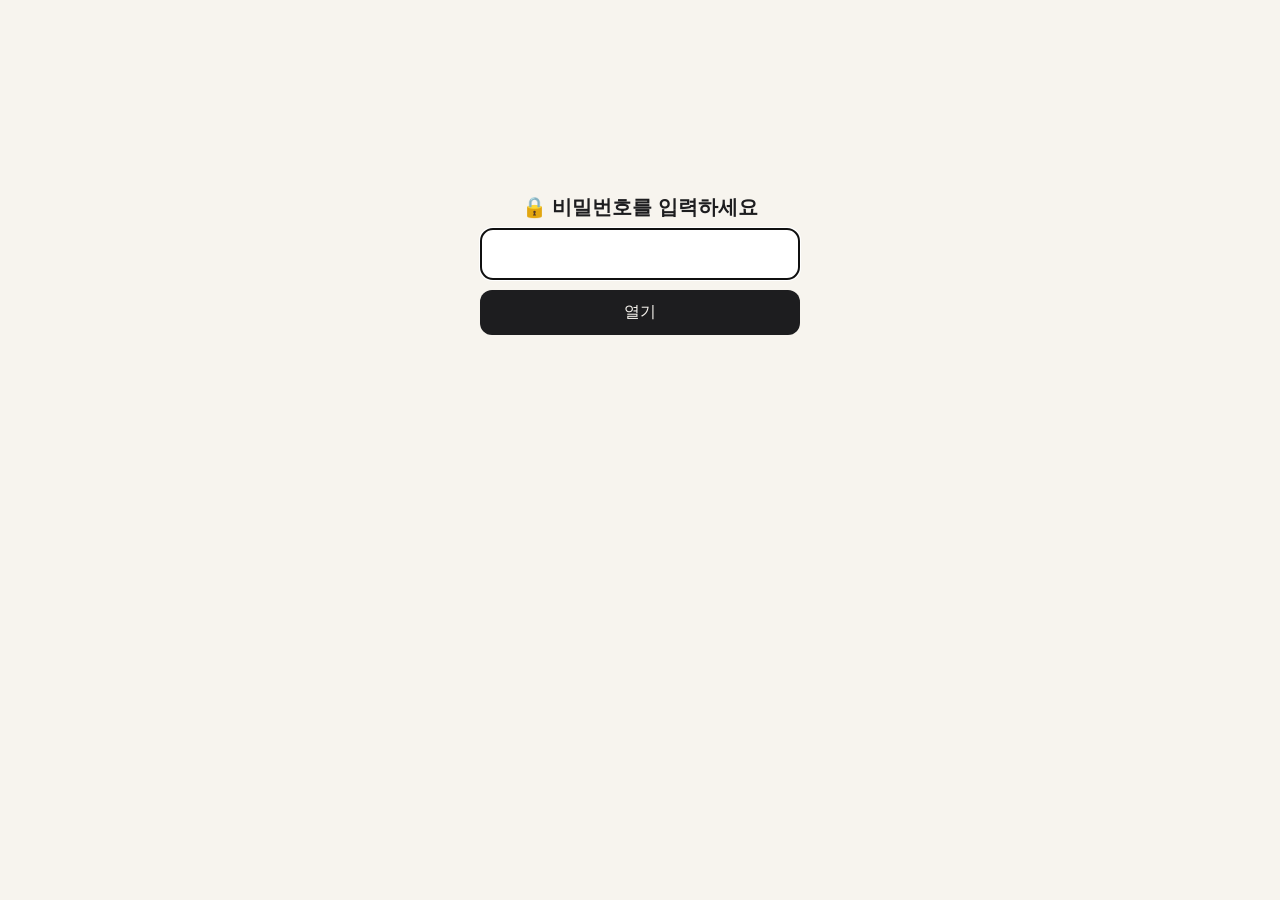
<file: checkup-1013.html>
<!doctype html><html lang="ko"><head><meta charset="utf-8"><meta name="robots" content="noindex,nofollow"><meta name="viewport" content="width=device-width,initial-scale=1">
<title>1개월 검진 정리</title>
<style>
:root{--bg:#f7f4ee;--card:#fff;--ink:#1d1d1f;--sub:#6b6b70;--line:#e6e1d8;--warn:#c2410c;--warnbg:#fff4ec;--ok:#15803d}
@media (prefers-color-scheme:dark){:root:not([data-theme=light]){--bg:#141414;--card:#1e1e1f;--ink:#ededed;--sub:#9a9aa0;--line:#2c2c2e;--warn:#fb923c;--warnbg:#2a1d14;--ok:#4ade80}}
:root[data-theme=dark]{--bg:#141414;--card:#1e1e1f;--ink:#ededed;--sub:#9a9aa0;--line:#2c2c2e;--warn:#fb923c;--warnbg:#2a1d14;--ok:#4ade80}
body{margin:0;background:var(--bg);color:var(--ink);font:16px/1.7 -apple-system,'Apple SD Gothic Neo',sans-serif}
main{max-width:720px;margin:0 auto;padding:28px 16px 60px}
h1{font-size:26px;margin:0 0 4px}.meta{color:var(--sub);font-size:14px;margin-bottom:22px}
h2{font-size:18px;margin:0 0 10px}
section{background:var(--card);border:1px solid var(--line);border-radius:14px;padding:18px 20px;margin:14px 0}
ul{margin:0;padding-left:20px}li{margin:4px 0}
.warn{background:var(--warnbg);border-color:transparent}.warn h2{color:var(--warn)}
.ok{color:var(--ok);font-weight:600}
table{width:100%;border-collapse:collapse;font-size:15px}td{padding:6px 4px;border-top:1px solid var(--line);vertical-align:top}td:first-child{color:var(--sub);width:34%}
.q{color:var(--sub);font-size:14px}
</style></head><body><style>#lk{max-width:320px;margin:18vh auto 0;text-align:center}#lk input{width:100%;box-sizing:border-box;font-size:22px;letter-spacing:6px;text-align:center;padding:12px;border:1px solid var(--line);border-radius:12px;background:var(--card);color:var(--ink)}#lk button{margin-top:10px;width:100%;padding:12px;font-size:16px;border:0;border-radius:12px;background:var(--ink);color:var(--bg)}#er{color:var(--warn);font-size:14px;min-height:20px;margin-top:8px}</style>
<main><form id="lk"><h1 style="font-size:20px">🔒 비밀번호를 입력하세요</h1><input id="pw" type="password" inputmode="numeric" autocomplete="off" autofocus><button>열기</button><div id="er"></div></form></main>
<script>
const D={"s": "4TGKravsz0iahSKHrEN0kQ==", "v": "U8La0719GruPli3z", "c": "IY8FPX4J2FfwnMXJircVtxn+1N8tUkp3bYPzmI0Gg8GHfDWMO1XBteAbBfCNobJV/BSfFqiaHdH6fkpsz+7Su32jr1f4mGxgThST/5HDvh7yk9wl/Wr5CSyMmJLq4sApQfqWbw93nwnb+wIcHKivbUvIEFLNL21yvMTOwfCA7kSF37Yhhcg2f/u7y0h1GWbgWit0AJy9L2p1s5e5nPhzUMTVLMmu+m+HJ7mpkEVhZYaU9FEV3AQ3na4uix9hj8oiV9oCuZgpk7cPbvIn0H7b5u+eYl9WAtqWM8YK8fPvLfU4eWE5HJBK7l29Yk38TdQj3exnds/ATZZJ225apKXf0f/mg1ixAjPKcSpYqyWRiTces5nAUU5STYL+k9qmUfEIDY8Q9Ql+UrtlkZ6P/R7Z6sXSEtfyrdG8yG4h5HmTyyiAN/UQx+aYpyKkUy0cogQNdVS2zvcm9f6keDesUeHzIgdW9hdL45EeHi4UZJHTVVWJUxpZMGL92XY5sb/dvlEwcDB5nAElJW5KBKXsDwbJf0RPGPXiKvVe1nCFvkIQQyayA1htZ/YHDutyp4fQvfD3SK7n2H1eMUlmddKUyP4uK+WSqy5AdM97tLV7QFYrRG0bix3MEJLxKzYn8mj8SWO99YdYsGlxtfC+s75ImWcbHKPVRzfqoDVfQtq27XbLh1rxpEnk51/RCj/vZ7TqDR++k9xB/ouWTF89VDIY/s54NDaCM4k12EtGvPQLZdf4E+k0f9mlP4wiJSnOxvS19L/lga8g5TdFBjJqb9XP+/bueYlpxykr4XRiQCuh0qOcO7e+T5yE/aMdLJRJUeU9SMKMPmiBijJYj1CCrMQjI/GtwOU+J0ZpXELG4/YtbRO9dbME3kxKF0wQsvOF1I1/yUUDUQ8xmk/XsPN7MXX+24QZPatiKwvL2UZLwOXFtgOlzOqJEBsIP1ZBwLFqxb0YpdPrilkKAx0wrM88ZIOSN4djmTVPMpacE0/fIKW92ZwfECwlLKwkXD1PjBTYHNco+IVuILnacrk8zA6gmXppSDp/nOaEqem/OYKLmBwxkjyUKdGjMPvPu14HYy+kUKnudBx3QdZj3qN9EajIYD0yX8zlyQO79JQ5D3+eS+3wab8ZxzzR/ralvw0jNRMD80q7S6QRIrfP83/jvFf+eHYUE1oGez0ZeJVgUReKYR+bmsqoWI7Nob1YVDZnqB7mZGxl1HP7LG9NHm2+CMiN5ju4QvNi0YSUb/wofOISpoTUbKrXceyPqzU4T7U4nrkQm3SoTbo6BlUDQrC5gM/02BIki7NICctHrd19rNpGOYl5EE4eAtfOnj+5RvYMVxR1WI76JYmzqjnAtcwe/PZxmRaPyeIIjD9v6pIxdUdc+JPxPI7zbUcA3itA0YT34sjY1Lx0TgVl9wX8ROB48XYV+Qs6R59tynJJlfn40ybAo4oX31VDaZGBYhc6kGVZDrTMUlmFGw3M+cM+C9xeUCAn1U1oJs9jUZtSrUKyQ3F7XuBbEfV6cUVQzNm0XrFp2N3tbSMKDDjgG6J/IFoeK9LqjDHNCmkI1I/[base64]/bmlxZTIpa4AnreSwp7sY8YkhIAzSPTl4gIDMaR7q9DFW3PTYi4mLFkr578+lspWt8lyODmLrx1wmHnJiawTOKffGzbhh9Ty1rlsjI95scmKoCKBQ0cDZP5sv84/sLAa4a7dPXasEPIccjTDpKnDZN47TTWIQboFQJH0+qlz249GgrYIVUo4DZ2BNij12TMZu7dBo/STefRhLs1JxfhkvMP/J25OieAYz0BcRGgeVfAAtJ80LiyqOA/7FrlCwQLcXHRSRYON1314RuM01zkYbBAuTSvBA3BEqiKf6n9iSID2SIzkdvUqppUloQL7EyqnY1wkF/ulBnyQpcw6cHrkmcUepTuVjs8lgNMaPEh4sjiwJWbv33NyhXMqhHas6MeXu9a13apltDZt3JRaOhKXNSrJS92TNafvLrX9m/kMGs+40RTEqQWLXqXVZLe1yT/BwUk/W548BTvlq2Fnzr4Yp2okE66aeh/h5IqlCzK/mlm3MxeaeYos+Yg8ogLsHO6t8lVdCckrJ+gX74YkqatfqiEgpA9cZ80qIgcN3vMLZFyyM0oLteato5JhCv8zlJQvMLkTLOyz8le8HbW1dN0drHL8d8hK48zik5k/LcMk9pUbfBUU46CaeFU9J2jn7kGNQiEh0Ha8RSes9fC5b9UyMyGuMjDLxC7Fb2ZUzn6SN4TEop/VnwGJxsoYA1yOkTDB29IAStcvuB6TC6ePLKxlwWnT91RMnvbdKSD4F3yrFD3RV/mrQXz/69WFqNkeBecuNhvQE9aZ5QJX0vSLm9xNIGaBO1rz67xTZpioK3lfURx/thhBCIx5YCmGV5qYQw/gu1TziAQFiVohjhJ1ivoVIW0Kx7/f3fsQRKbzggT0EFccr/49aQ8wCPcD8qdzKSYC1gpnAZoZQhU9zHoNiUjkO5yMUvuN5VzCNuPieFpbWwXfZRgiYzTddtEuZNVjPWKVnxZ8L8Cvonw07QOoz4MeGfjzQJMJNuiDGn9NvRxFPvvwERorhGvgbvFUVc2uarUZ/l0yKF1CxxIQ+0rj1g4eYKkfBU3bxcf2qJ1D4QEHAqipwYaAf+syNYCixzCKO8ZMVCFJE/8qIf/uiHPBveSudwmwWdiXs87/BjQndyBbSJnrnx7PK5ZNCW5y+un3MdBvDJG3vshMog0rWWiPhG76+m7g5uBvZlvX2l8V0LkEND9YV1Ym9VnipeEIFK1DnK/F+gcAJhfpHJJ4bUK8P1lmiOBoQOBLAcyLpIf6gFTex7h+ovZdci4tE4Owb/D6yzV6XQsShk2Y+O6iP/WQQmMhqJSS+/yVLzKKZ9e3JtY99Okyz/9hmiWuoieWXtSeyggsYgZWcKBu3G3bzdmnZ9rpKdPnG9IRf3nx7AO/JyvSqQ42J7Jp/M8v0xJwj9olRedfeishFFgFsy5nGQmibKhopPzXZuBvcFjGDSG9gzhA6Z1ePa/1zs7q6qI/oikvvL6696GNMRbzBbWSISutQMGDOU15npq2PpJ2l4wHHf4kuznwvDP+/y0j1FLKDvNmjOTCjGjlsDb9quqTAeCLnwZD8jlFkPU9rxqpoDefDOiECdNTkpP3UlNmARpyFhGq13KWuhs3h4pj1PW54ztdDfna0ywzCetEblCkaAmIHvqdoPq3Sy+AiIrGbakZd5Au/OuVHW3R9GcUv/lwUvxwAie7jmi+mCZsNDPBdmBun6de7u4XBt5nC3B+3XenGsH5FXMFdrNXSVlLOK3iiGoy2Soud618QVUN+tUaJZjhjmotT5/urhDWcY3WyhYcspNT24ZlphMVffrG383Ml2XJKlwdt2UWc0fqC8r/[base64]/mqAFUHCWzmjQ4CPOljTzFnMweQk/[base64]/[base64]/Nv3z1tnb/duVfqyoY/aDWtNn943KYpVpRxREqv2g5WZ5PRsVH2LKnBdntvzkrmiFG17YMfYZQRmgW0enaZJFL5T1OhXDAJ5n1spFPYP/BY7P5bPdkkAhYmNFM51VPnWCxfmQqCvA6dz8ImW+l9s79erjAX3ukMNkmw71+725Z9r8qmhhXpDaBSA5Uaiem2+uQwSkGEYXhmlaRufG/YmjD2+GC96Rz4YEBSzhkL4aSEQ9geWVwoXFOA+EXRkdPFMWhYHsP6EsceJy/fO5TrXOKuGhSQXXBPLcG0zYRbQpFZ+cxdZEoIvOAjOQIc5u4xJ+GthC5L2pKcI8lSHlIvJJ7U0qMDjJEPMa/fCNnKXI5YMDN3dky3DZ+C4YjYyh+tnsud6YZ6QWANnt7X1OovIHBD1+ndvkT8G3stOOJpynMZMgOqaVHpBs8zgqYzA8g2qtdg1WG7aANMkXd1cUNS7f18phhJMDEhmC1dM8XHwZ05Eqzob/RSfxab6g/[base64]/bz99qxwwymT17xqth1JG7eDBIS4Epp05sqluV20JsH4mcoRMKAf6mtHlMiK95NzHoghBCg0DyNXyk/i1+Zkz9tQXifI43ox28oCI7k1IUDB5FrQ8KlMeXEL+MypxathHdskNmWA2Uqyna8ir11B6CJLbd4n37AWCG3q697XXArwvh1/2ILxNgbDMV70fEODjm7IDtfVDkqoZ0Sh50ZZaAbpDLoUo/q/RLi7u0oGDzkivvaEgoeAtJRLeTxrdjThJowLUq6O54Er2VFn8HHxAVhV6JbsF0aCNzVkLcOe6V4iEjXRjTOT5zDinqbP8R27qHznoLBbdOoEYEF7/X3r2bX3Y63y6mrewwkqNGZ/s6e++WynzetItj40KdeS7QaHNVDV8VPVJkbvIYum/2UCCYYMqvvd6uqrj7YWoFcXrMAXJen7alukMXXSdLRN6AMxMft+Z6BGiAUZwzorU8qZIntLGleFFGoBP+KhY/UbFMdpIbKMa1k1fz2C+E/AI/rZMG59ImdXqKvvt1OGz+8rbaJ+aXVHbkoVeJnEW1CHVBk+8U2kDacU12OJZrLoQ/msGQ5eLX35sePP5Sl5EqgIKnU7lcWMPya/jOhlgaxk706i2WW4uVWskOWHA3g/7FFx4f9cnXG2PLqQ7M/449iRyTGIbkRR/Ioxj2Krz3LKj8/5Kyhgd+tgfn8FgrCpdD7uAIKa8JNoBYSSkm1bi2vgkVdkuDnqGVlFNGw6V9gm2KuC+iZLpqCscjaZGmXHlK8MPmoeyx8yO2wvEj+FN8EpKTIgwS+Gq/kwmrGqoh3PJIfl6ZJsfGxWpY5Vzk24nkFvbmSb8SlJFCG9tvGErH+xg/SauOkBSDBm/7TUIkAA9wqQJPPtLu3HTAcYJplOcN0zCvGTTRiY7eHsNVMBpuWkiSeJnHJtGEt4Shr/K4xppMYTySrUcUcVbVnUxQGpEARLDm4AjjSvGn68F6/r+6AOPxkiSlhT/RZugc8xvZr4d0YESHfibq77rUI1lkHMNi4vILJOU8emU8GllOw7WBWEE6f+jKy4t1EKjcbqiBT6inl5cwN0TyNppqbN6ZZaITODlIFYJBNPfiyUxNQ0T9/+9fv01q9hg5tIRFGlfe68k9AN9KAq9QOxxNcagjq/V4wRVKqD2I8Vl4jQs0HyIoCDEEoS/0uZqjHBu0l6dm7phfDoz65xJpKdkEaecuvABsP8TN8dZzjTHFC4du1d04y2QCz/kE7l8C5MdrSz837sHe+9GJ67tJ6KpNtP0vHwFiVVMxxBOZT1o5uEjgMIlq0qTnV2FBQR7EcUbImyT8Uf+00YmKYlGivIhnqTuRwbyBDgDo5J6q/LNg90xcVum2bv/QbAI4D1sTNQVnfhQMOuqaH66iqKU7YIiOzmc/P2PnObF35Jqxk3IjmKnfBQ0U9bKoN1i/kO2Nu0FfzVlnLZkLtKFPn/RdyTwpqn9qTRpiTqU9W79IJTevRy4W4TDRzOreVe6vojqhqhE0ebHjkI0iMJCN+52HiiL5sFsP3MCNjZBdtiPFn+OS75ad4CX3kDO2gXyCWNt03igsPlL9LH/6cNdP20r9UpJIk9OUm1D5wbNUnERlXj91/NlVCX1GfnyTWr87cGfA2wjJMTqhkbwRll3Z1/VsawaHyC0SxcYPk3ZSo+tWQtlqIGoWmfrxbZlzlvVFk6GezZf+8mWjEqBVk4bNpyYQ2ka0T86RXM7SefKZcW7vLr8s5uMTt02yJBSTzOR6F6syYS14y7ew6a/SqGJMbIkcAI0u2MiG6Wanaz6yzkxybEINcspre1VOWYg2D2nfLlumZBp3tWoufJVqUeUtVggQf4jS4XKqT11NZ6JOZFkLmy7c1TzGymGFcgxDfgUPDRhpCTCtB7iQlUXPAOlI4FY57pBHHC4Q5vm5r3G6FkL5t4FSlw9cXNIvCYTwl48OJQ5+aAge5F/QdiDSNq16p73G8JXUGUk4vG0WVoMZp0xtlG2Bs7Q9YlQ548gXdmb7D07JuWlndIOetUSxqxlrQv18r37rjfx64d5nMWq548xwNYe6CBpf3gtWqCs/CZtVYZW0VYjsce4WJ3D0gDjlZMYPyxgHZa1vOyzbVQxxGeqGbGCujYQ7kz1W/GD/l4W2eAStwsxH87cts5HYR36u2xVwR4hjj5LLn814EqB7RODzMmoCdRHpgPEh0PhtatGcjUOSJoxUiMey1Jzo64NJVkP3rrkJyVEF9iHF8Nb9KK0+TAk+5O7Ts1+KXaM+RjzhEkWxC2Lm/jVzQ9kIIP/ou4Fv3YyWVHCd2FKcHjNxpM7J6jzbnjOruv1mAk6Z+vq6IbgphprNQOtHACrK9bQHkAZFOP/K7C+q19qarGFDO3enO5iGs9YaY76DzCp+4QuwQNYlZJgXfYbDnOZnu7MyyhCWJdRu2qnLLdjINZ41RsrP1hlNbVxW/NvRaZI8asKB79Yxk9EHm2Lt2uLrf+WfTGoSmTxa7gw2gjCTbxi/fdNOyHdUB7wCyvu5tVpzXvtu4TOj1VIxG2I/VWqor+vM+hnCADtiLMNkEScttHJ4qXF4vX3f3rHQdPLb2OhNs5JKG/4bwzD6j9ZNKQPTfuFAjPe7JqKzGI52DYw7iZrueHzfqhMwqJw5HL8iMVAv8jD00FIyY/pAGh0GHjril89CjSTvtLe4vPND4oOgM/CLyrmXemuI39aJS0i1j8NyQboQtZEF84caanXcl9op7mEalcqNaI/1YXsMSprfP4vTXwuYIVAirfvtLpO1ZC8VfosRHCk51JV4GmlLCZl8fTBLO46L4RyWnKzdXMDsy1M96kKp0b9O3JCRggXyNswApbeQkMeGJ3RMgeKyDhrOacXo/[base64]/[base64]/6xRzGLM5B7WJZx/L5m8Litkjf2r57PGYLCDVh/aMGQLFWfHuI7jxRnuRRQH5fgNb6o3l2ibLsOKUXeGS/o8s46LFqDtbI+HfYkxQ6enlZhDVtHVEva3IFwPhvFWVLq10BOEgevL7Se22sUWQ+c0st66hhYdkMWmt0mmeCWfLJksNYnO9egH/MhqUxBjth/ZeOAqR57Gm/vHwNCJDTJ1PC/5A0umHiHdMLbXoTzjhP3renZolgCJUAbu5c4Mj5hymg0yI+0vdGTk9GhjiLg1cxMCQqQCL7UYpdjb01/tZ3GJcU79OUkqssGwgztvp0cHdBcEQfvMr55GCt6i9enJ7RJFElyVQa4Va3eOc=", "i": 250000};const u=s=>Uint8Array.from(atob(s),c=>c.charCodeAt(0));
async function op(p){const k0=await crypto.subtle.importKey('raw',new TextEncoder().encode(p),'PBKDF2',false,['deriveKey']);
const k=await crypto.subtle.deriveKey({name:'PBKDF2',salt:u(D.s),iterations:D.i,hash:'SHA-256'},k0,{name:'AES-GCM',length:256},false,['decrypt']);
const t=await crypto.subtle.decrypt({name:'AES-GCM',iv:u(D.v)},k,u(D.c));document.querySelector('main').innerHTML=new TextDecoder().decode(t);
try{sessionStorage.setItem('pw',p)}catch(e){}}
document.getElementById('lk').onsubmit=async e=>{e.preventDefault();try{await op(document.getElementById('pw').value)}catch(x){document.getElementById('er').textContent='비밀번호가 맞지 않아요'}};
try{const s=sessionStorage.getItem('pw');if(s)op(s).catch(()=>{})}catch(e){}
</script></body></html>
</file>
